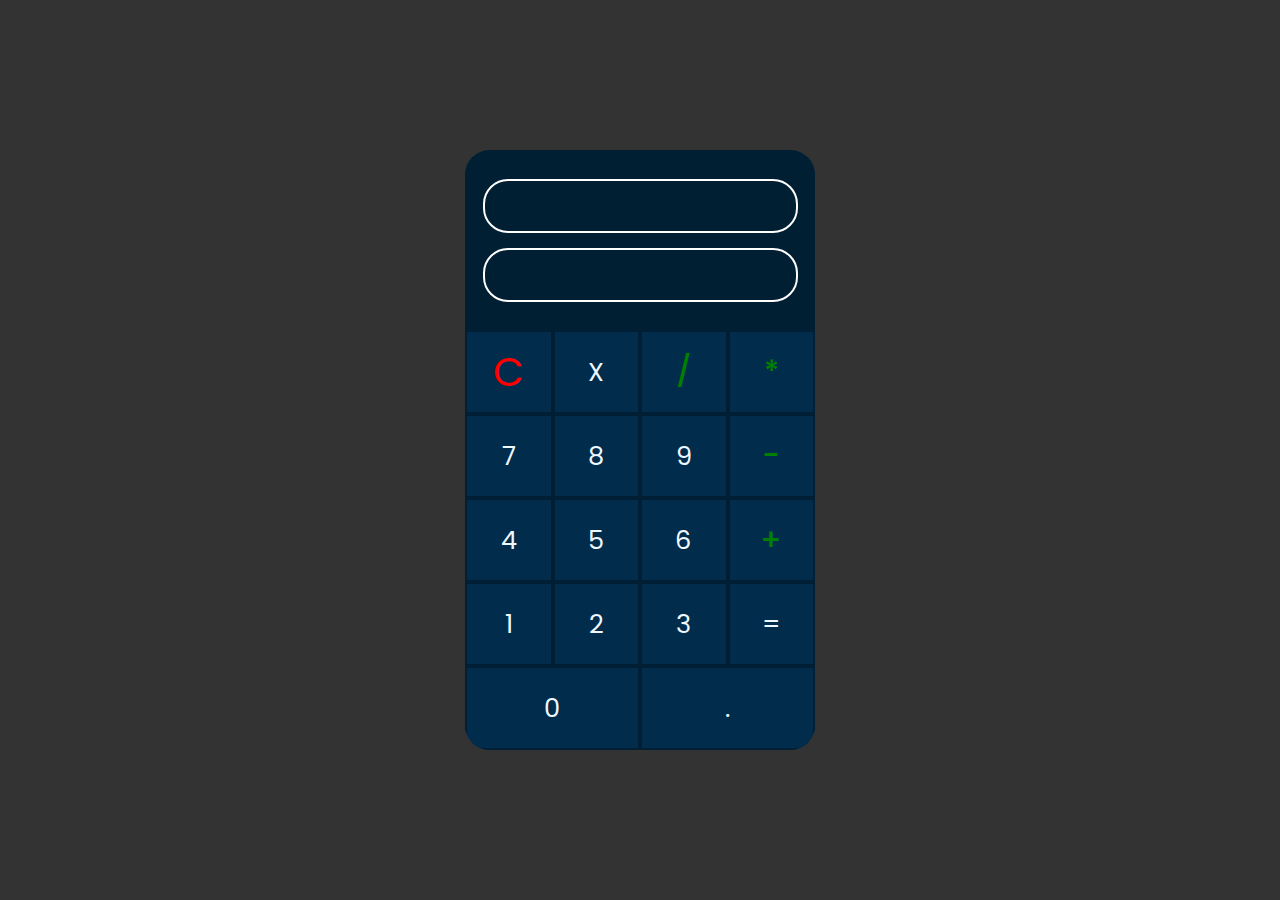
<file: Task-01/index.html>
<!DOCTYPE html>
<html lang="en">
  <head>
    <meta charset="UTF-8" />
    <meta name="viewport" content="width=device-width, initial-scale=1.0" />
    <link rel="stylesheet" href="style.css" />
    <title>Calculator</title>
  </head>
  <body>
    <section class="container">
      <div class="screen">
        <input type="text" readonly class="calctext" id="calctext" />
        <div class="calcresult" id="calcresult"></div>
      </div>
      <div class="calcbody">
        <div class="wrapper">
          <div class="row">
            <button
              class="clear"
              onclick="clearDisplay()"
              style="color: red; font-size: 2.5rem"
            >
              C
            </button>
            <button onclick="reset()">X</button>
            <button onclick="display('/')" class="math">/</button>
            <button onclick="display('*')" class="math">*</button>
          </div>
          <div class="row">
            <button onclick="display('7')">7</button>
            <button onclick="display('8')">8</button>
            <button onclick="display('9')">9</button>
            <button onclick="display('-')" class="math">-</button>
          </div>
          <div class="row">
            <button onclick="display('4')">4</button>
            <button onclick="display('5')">5</button>
            <button onclick="display('6')">6</button>
            <button onclick="display('+')" class="math">+</button>
          </div>
          <div class="row">
            <button onclick="display('1')">1</button>
            <button onclick="display('2')">2</button>
            <button onclick="display('3')">3</button>
            <button class="special" onclick="Calculate()">=</button>
          </div>
          <div class="row">
            <button onclick="display('0')">0</button>
            <button onclick="display('.')">.</button>
          </div>
        </div>
      </div>
    </section>
    <script src="app.js"></script>
  </body>
</html>
</file>
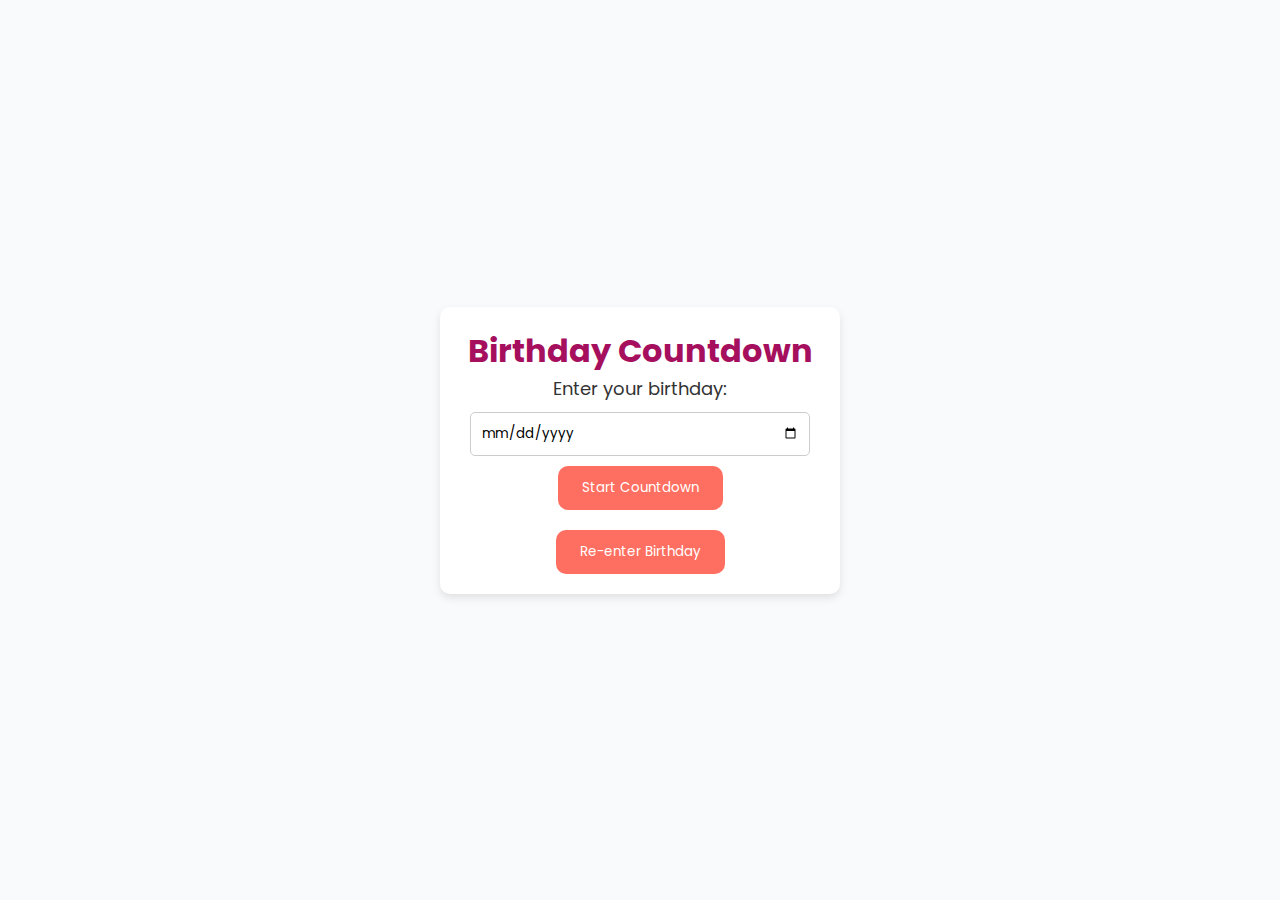
<file: Task-02/Birthday-Counter/index.html>
<!DOCTYPE html>
<html lang="en">
  <head>
    <meta charset="UTF-8" />
    <meta name="viewport" content="width=device-width, initial-scale=1.0" />
    <link rel="stylesheet" href="style.css" />
    <title>Birthday Counter</title>
  </head>
  <body>
    <div class="container">
      <h1>Birthday Countdown</h1>
      <div id="birthdayInput">
        <label for="birthday">Enter your birthday:</label>
        <input type="date" id="birthday" />
        <button onclick="calculateCountdown()">Start Countdown</button>
      </div>
      <div id="countdown"></div>
      <div id="reenter">
        <button onclick="showBirthdayInput()">Re-enter Birthday</button>
      </div>
    </div>
    <script src="app.js"></script>
  </body>
</html>
</file>
<file: Task-01/style.css>
@import url("https://fonts.googleapis.com/css2?family=Poppins:ital,wght@0,100;0,200;0,300;0,400;0,500;0,600;0,700;0,800;0,900;1,100;1,200;1,300;1,400;1,500;1,600;1,700;1,800;1,900&display=swap");
*,
*::after,
*::before {
  padding: 0;
  margin: 0;
  box-sizing: border-box;
  font-family: "poppins", sans-serif;
}
body {
  display: flex;
  align-items: center;
  justify-content: center;
  min-height: 100vh;
  background-color: #333;
}
.container {
  background-color: #012c4c;
  width: 350px;
  height: 600px;
  border-radius: 25px;
  -webkit-border-radius: 25px;
  -moz-border-radius: 25px;
  -ms-border-radius: 25px;
  -o-border-radius: 25px;
  display: flex;
  flex-direction: column;
  flex-wrap: wrap;
  align-items: center;
  justify-content: center;
}
.container .screen {
  background-color: #001f33;
  width: 100%;
  height: 30%;
  border-radius: 25px 25px 0 0;
  -webkit-border-radius: 25px 25px 0 0;
  -moz-border-radius: 25px 25px 0 0;
  -ms-border-radius: 25px 25px 0 0;
  -o-border-radius: 25px 25px 0 0;
  display: flex;
  flex-direction: column;
  align-items: center;
  justify-content: center;
  gap: 15px;
}
.calcbody {
  width: 100%;
  height: 70%;
  background-color: rgb(2, 43, 71);
  border-radius: 0 0 25px 25px;
  -webkit-border-radius: 0 0 25px 25px;
  -moz-border-radius: 0 0 25px 25px;
  -ms-border-radius: 0 0 25px 25px;
  -o-border-radius: 0 0 25px 25px;
  display: flex;
}
.calctext,
.calcresult {
  width: 90%;
  height: 30%;
  border: 2px solid white;
  padding: 1px 25px 0 25px;
  border-radius: 25px;
  -webkit-border-radius: 25px;
  -moz-border-radius: 25px;
  -ms-border-radius: 25px;
  -o-border-radius: 25px;
  color: white;
  background-color: transparent;
  font-size: 1.1rem;
  outline: none;
}
.calcresult {
  padding: 11px 25px 0 25px;
  font-size: 1.3rem;
}
.wrapper {
  display: flex;
  flex-direction: column;
  width: 100%;
  height: 100%;
  overflow: hidden;
  border-radius: 0 0 25px 25px;
  -webkit-border-radius: 0 0 25px 25px;
  -moz-border-radius: 0 0 25px 25px;
  -ms-border-radius: 0 0 25px 25px;
  -o-border-radius: 0 0 25px 25px;
}
.wrapper .row {
  display: flex;
  width: 100%;
  height: calc(100% / 5);
}
.wrapper .row button {
  display: flex;
  align-items: center;
  justify-content: center;
  width: 100%;
  border: 2px solid rgb(0, 31, 53);
  text-align: center;
  cursor: pointer;
  font-size: 1.6rem;
  color: aliceblue;
  background-color: #012c4c;
  transition: 0.5s;
  -webkit-transition: 0.5s;
  -moz-transition: 0.5s;
  -ms-transition: 0.5s;
  -o-transition: 0.5s;
}
.wrapper .row .math {
  color: green;
  font-weight: 500;
  font-size: 1.9rem;
}
.wrapper .row button:hover {
  border: 2px solid white;
}
</file>
<file: Task-02/Birthday-Counter/style.css>
@import url("https://fonts.googleapis.com/css2?family=Poppins:ital,wght@0,100;0,200;0,300;0,400;0,500;0,600;0,700;0,800;0,900;1,100;1,200;1,300;1,400;1,500;1,600;1,700;1,800;1,900&display=swap");
*,
*::after,
*::before {
  padding: 0;
  margin: 0;
  box-sizing: border-box;
  font-family: "poppins", sans-serif;
}
body {
  font-family: Arial, sans-serif;
  background-color: #f9fafc;
  display: flex;
  align-items: center;
  justify-content: center;
  min-height: 100vh;
}
.container {
  max-width: 400px;
  margin: 50px auto;
  padding: 20px;
  background-color: #fff;
  border-radius: 10px;
  box-shadow: 0 4px 8px rgba(0, 0, 0, 0.1);
  text-align: center;
}
h1 {
  color: rgb(165, 15, 93);
}
label {
  font-size: 18px;
  color: #333;
}
input[type="date"] {
  padding: 10px;
  margin: 10px 0;
  width: calc(100% - 20px);
  border: 1px solid #ccc;
  border-radius: 5px;
}
button {
  padding: 12px 24px;
  background-color: #ff6f61;
  color: #fff;
  border: none;
  border-radius: 10px;
  cursor: pointer;
  transition: 0.5s;
  -webkit-border-radius: 10px;
  -moz-border-radius: 10px;
  -ms-border-radius: 10px;
  -o-border-radius: 10px;
  -webkit-transition: 0.5s;
  -moz-transition: 0.5s;
  -ms-transition: 0.5s;
  -o-transition: 0.5s;
}
button:hover {
  background-color: #ff4136;
  transform: scale(1.1);
  -webkit-transform: scale(1.1);
  -moz-transform: scale(1.1);
  -ms-transform: scale(1.1);
  -o-transform: scale(1.1);
}
#countdown {
  margin: 20px 0;
  color: rgb(205, 68, 0);
  font-size: 1.5rem;
}
</file>
